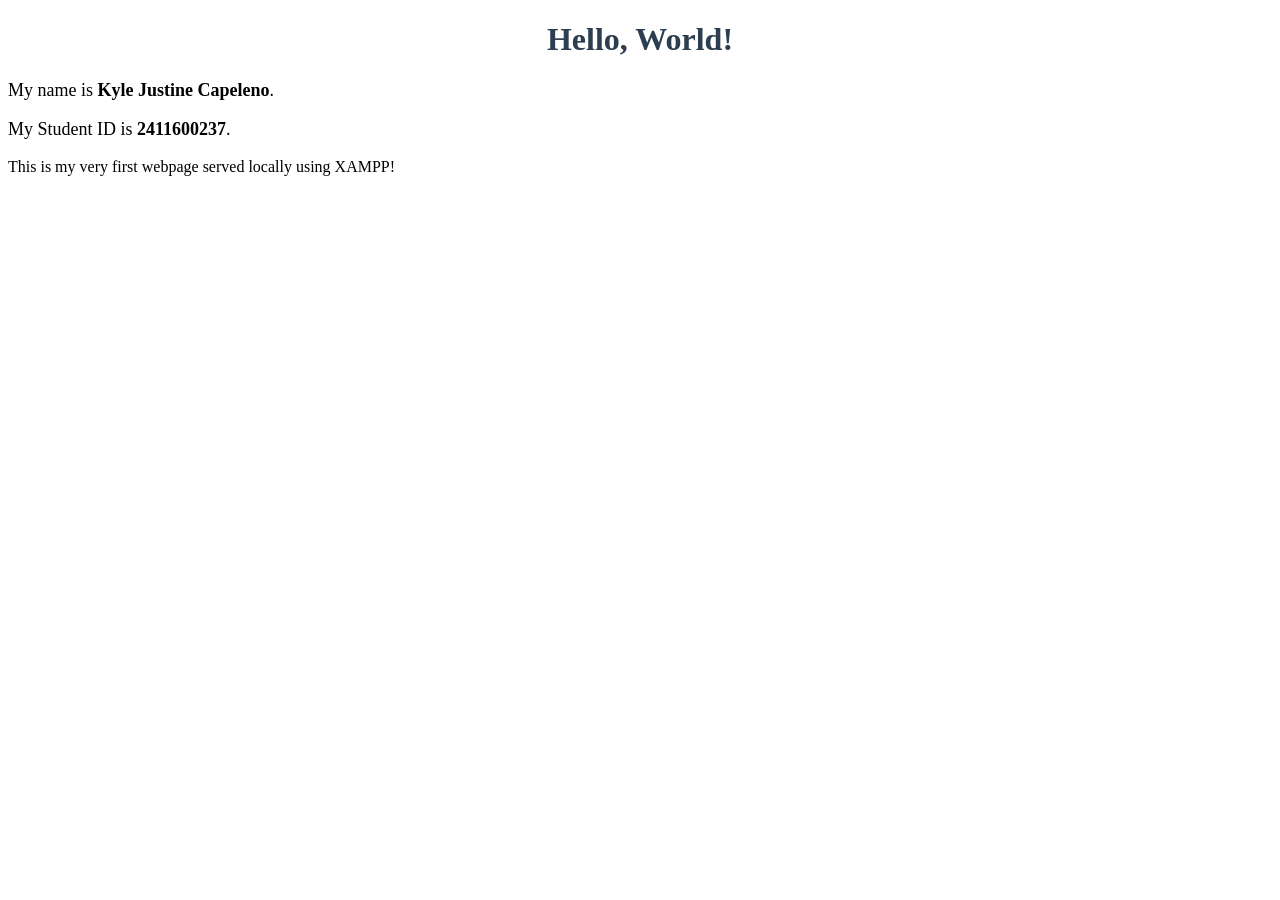
<file: index.html>
<!DOCTYPE html>
<html lang="en">
<head>
    <meta charset="UTF-8">
    <meta name="viewport" content="width=device-width, initial-scale=1.0">
    <title>Document</title>
</head>
<body>
    
</body>
</html>

<h1 style="color:#2c3e50; text-align:center;">Hello, World!</h1>

    <p style="font-size:18px;">My name is <strong>Kyle Justine Capeleno</strong>.</p>

    <p style="font-size:18px;">My Student ID is <strong>2411600237</strong>.</p>

    <p>This is my very first webpage served locally using XAMPP!</p>
</file>
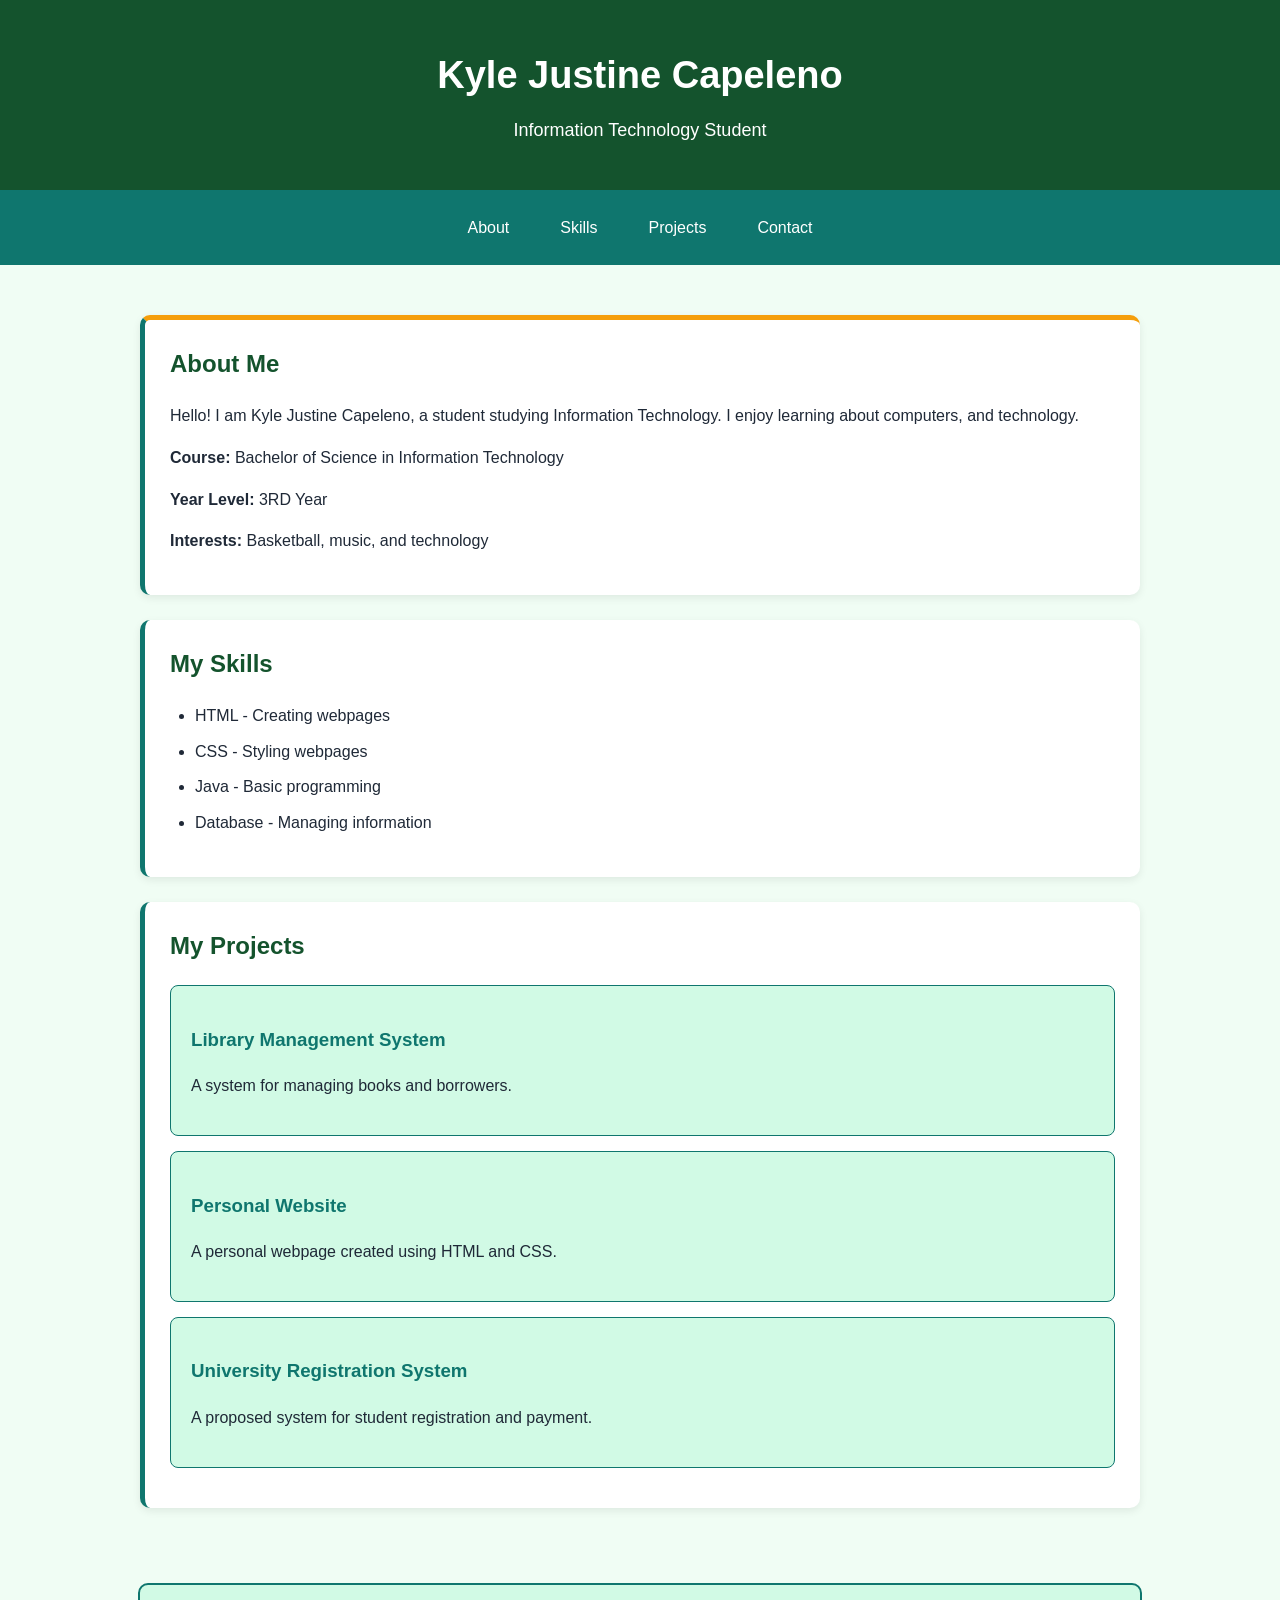
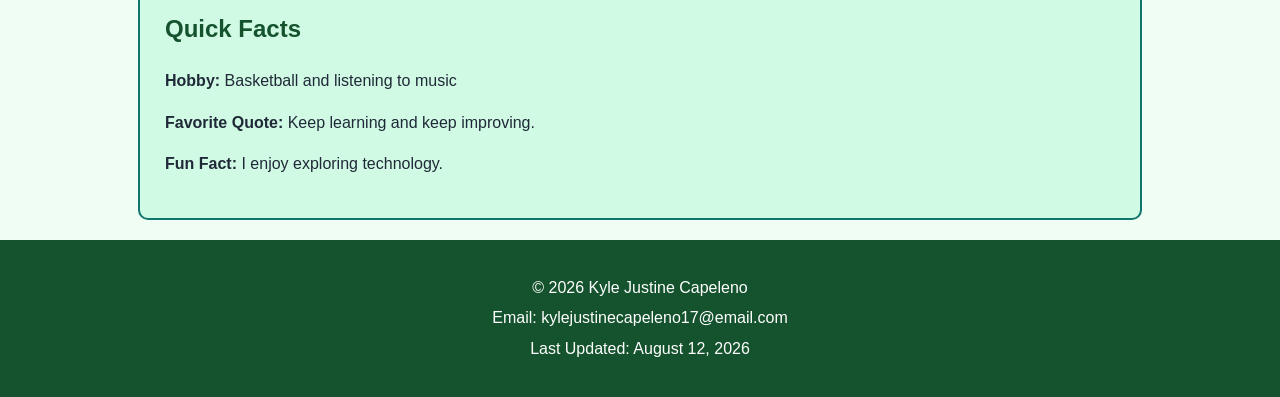
<file: Lab2_2411600237/index.html>
<!DOCTYPE html>
<html lang="en">

<head>
    <meta charset="UTF-8">
    <meta name="viewport" content="width=device-width, initial-scale=1.0">

    <title>Kyle Justine Capeleno - Personal Website</title>

    <link rel="stylesheet" href="style.css">
</head>

<body>

    <!-- Header -->
    <header>
        <h1>Kyle Justine Capeleno</h1>
        <p>Information Technology Student</p>
    </header>

    <!-- Navigation -->
    <nav>
        <a href="#about">About</a>
        <a href="#skills">Skills</a>
        <a href="#projects">Projects</a>
        <a href="#contact">Contact</a>
    </nav>

    <!-- Main Content -->
    <main>

        <!-- About Me -->
        <section id="about" class="intro-card">
            <h2>About Me</h2>

            <p>
                Hello! I am Kyle Justine Capeleno, a student studying Information Technology.
                I enjoy learning about computers, and technology.
            </p>

            <p>
                <strong>Course:</strong>
                Bachelor of Science in Information Technology
            </p>

            <p>
                <strong>Year Level:</strong>
                3RD Year
            </p>

            <p>
                <strong>Interests:</strong>
                Basketball, music, and technology
            </p>
        </section>

        <!-- Skills -->
        <section id="skills">
            <h2>My Skills</h2>

            <ul>
                <li>HTML - Creating webpages</li>
                <li>CSS - Styling webpages</li>
                <li>Java - Basic programming</li>
                <li>Database - Managing information</li>
            </ul>
        </section>

        <!-- Projects -->
        <section id="projects">
            <h2>My Projects</h2>

            <article>
                <h3>Library Management System</h3>
                <p>
                    A system for managing books and borrowers.
                </p>
            </article>

            <article>
                <h3>Personal Website</h3>
                <p>
                    A personal webpage created using HTML and CSS.
                </p>
            </article>

            <article>
                <h3>University Registration System</h3>
                <p>
                    A proposed system for student registration and payment.
                </p>
            </article>
        </section>

    </main>

    <!-- Aside -->
    <aside>
        <h2>Quick Facts</h2>

        <p>
            <strong>Hobby:</strong>
            Basketball and listening to music
        </p>

        <p>
            <strong>Favorite Quote:</strong>
            Keep learning and keep improving.
        </p>

        <p>
            <strong>Fun Fact:</strong>
            I enjoy exploring technology.
        </p>
    </aside>

    <!-- Footer -->
    <footer id="contact" class="contact-card">
        <p>&copy; 2026 Kyle Justine Capeleno</p>
        <p>Email: kylejustinecapeleno17@email.com</p>
        <p>Last Updated: August 12, 2026</p>
    </footer>

</body>

</html>
</file>
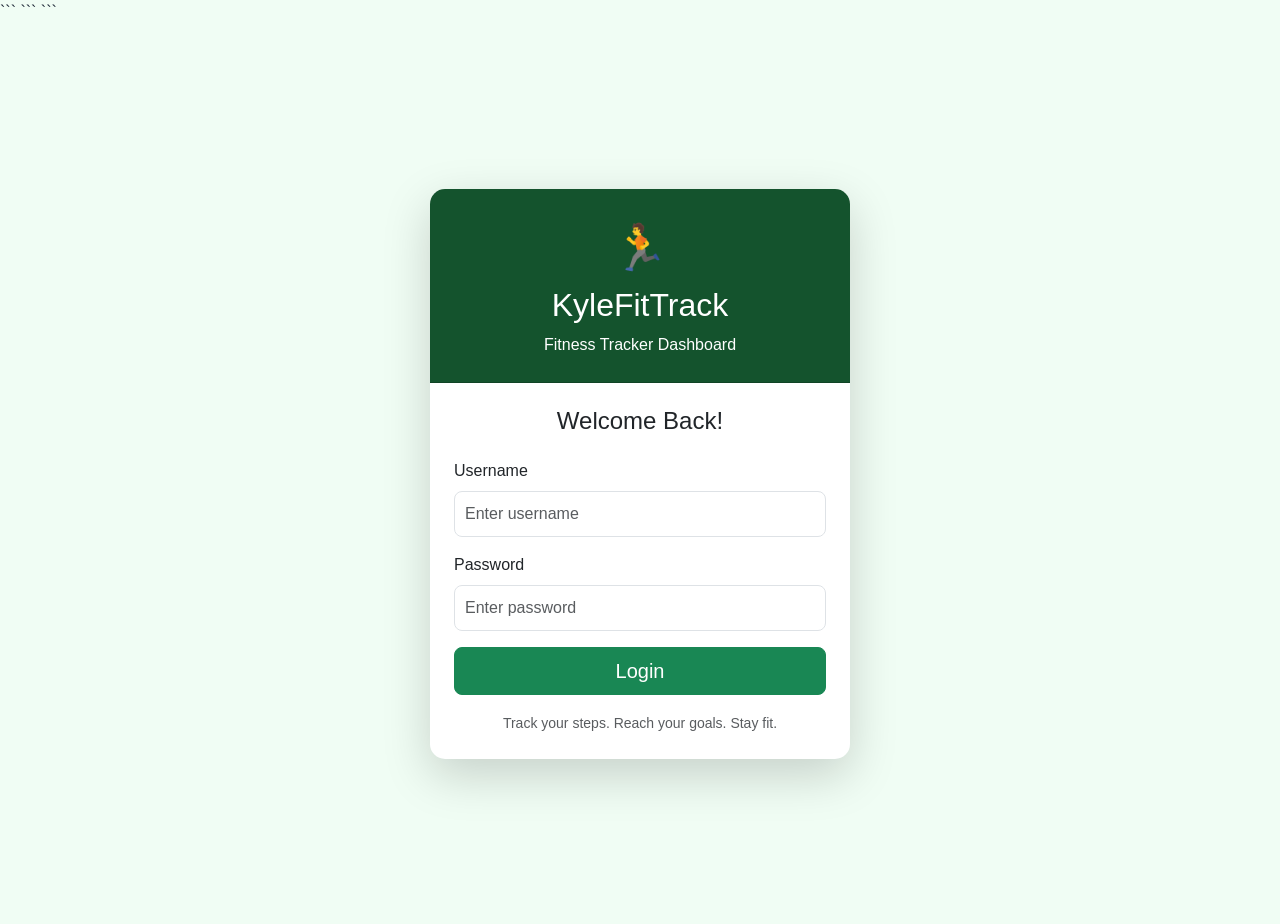
<file: Lab3_2411600237/index.html>
<!DOCTYPE html>

<html lang="en">
<head>
    <meta charset="UTF-8">
    <meta name="viewport" content="width=device-width, initial-scale=1.0">

```
<title>FitTrack - Login</title>

<!-- Bootstrap 5 CSS -->
<link href="https://cdn.jsdelivr.net/npm/bootstrap@5.3.3/dist/css/bootstrap.min.css" rel="stylesheet">

<!-- Custom CSS -->
<link rel="stylesheet" href="css/style.css">
```

</head>

<body class="login-page">

```
<div class="container min-vh-100 d-flex justify-content-center align-items-center">

    <div class="card login-card shadow-lg">

        <!-- Card Header -->
        <div class="card-header text-center">
            <div class="fitness-logo">🏃</div>
            <h2>KyleFitTrack</h2>
            <p class="mb-0">Fitness Tracker Dashboard</p>
        </div>

        <!-- Card Body -->
        <div class="card-body p-4">

            <h4 class="text-center mb-4">Welcome Back!</h4>

            <form id="loginForm">

                <!-- Username -->
                <div class="mb-3">
                    <label for="username" class="form-label">
                        Username
                    </label>

                    <input
                        type="text"
                        class="form-control"
                        id="username"
                        placeholder="Enter username"
                        required
                    >
                </div>

                <!-- Password -->
                <div class="mb-3">
                    <label for="password" class="form-label">
                        Password
                    </label>

                    <input
                        type="password"
                        class="form-control"
                        id="password"
                        placeholder="Enter password"
                        required
                    >
                </div>

                <!-- Error Message -->
                <div
                    id="loginAlert"
                    class="alert alert-danger d-none"
                    role="alert"
                >
                    Invalid username or password.
                </div>

                <!-- Login Button -->
                <div class="d-grid">
                    <button
                        type="button"
                        id="loginButton"
                        class="btn btn-success btn-lg"
                    >
                        Login
                    </button>
                </div>

            </form>

            <div class="text-center mt-3">
                <small class="text-muted">
                    Track your steps. Reach your goals. Stay fit.
                </small>
            </div>

        </div>

    </div>

</div>

<!-- Login JavaScript -->
    <script src="js/login.js"></script>
</body>
</html>
</file>
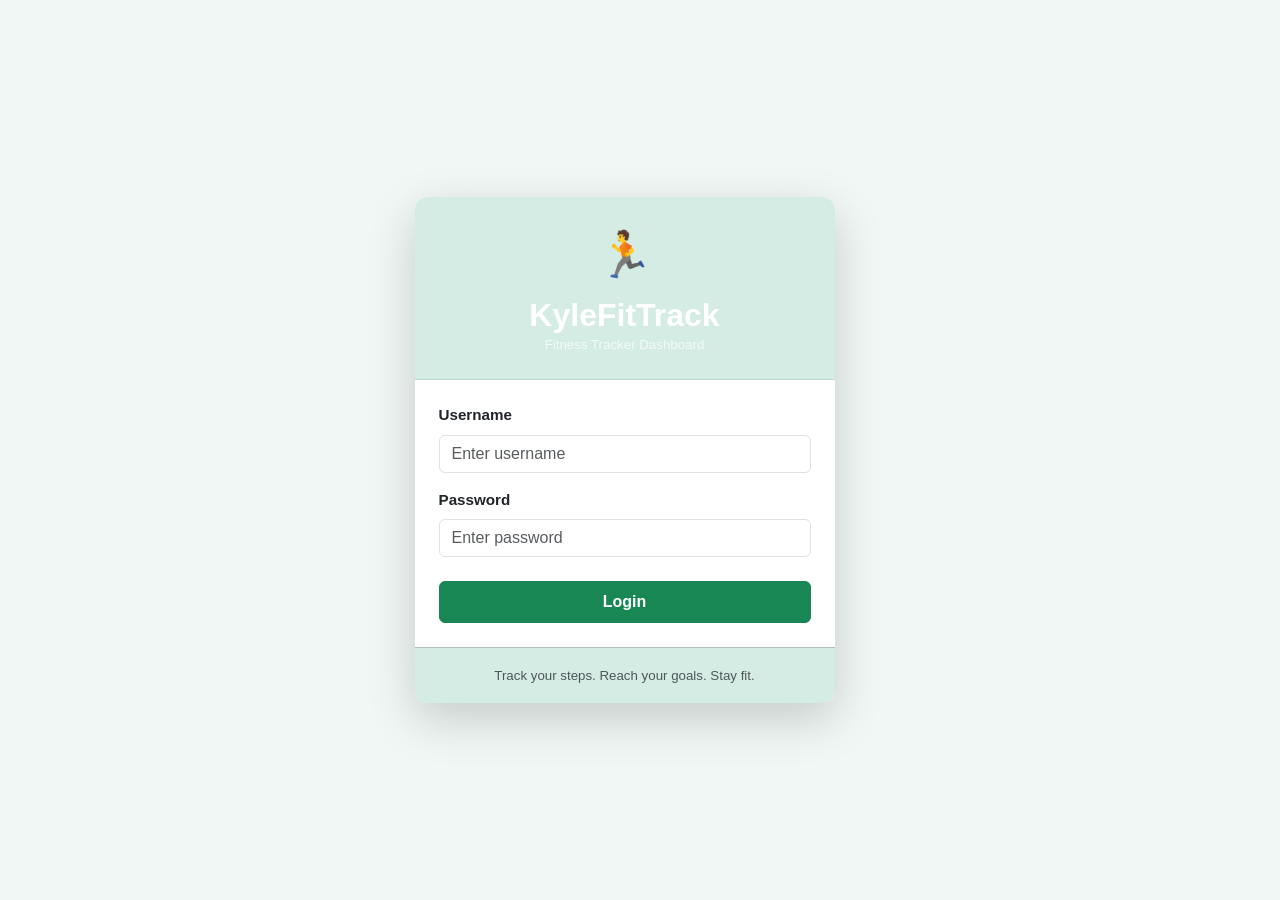
<file: Lab4_2411600237/index.html>
<!DOCTYPE html>
<html lang="en">
<head>
    <meta charset="UTF-8" />
    <meta name="viewport" content="width=device-width, initial-scale=1.0" />
    <title>KyleFitTrack – Login</title>
    <!-- Bootstrap 5 CSS -->
    <link rel="stylesheet" href="https://cdn.jsdelivr.net/npm/bootstrap@5.3.3/dist/css/bootstrap.min.css" />
    <!-- Custom CSS -->
    <link rel="stylesheet" href="css/style.css" />
</head>
<body class="login-body d-flex align-items-center justify-content-center min-vh-100">

    <div class="container">
        <div class="row justify-content-center">
            <div class="col-12 col-sm-10 col-md-6 col-lg-5">

                <!-- Login Card -->
                <div class="card login-card shadow-lg border-0">
                    <!-- Card Header -->
                    <div class="card-header login-header text-center py-4">
                        <div class="brand-icon mb-2">🏃</div>
                        <h2 class="fw-bold mb-0">KyleFitTrack</h2>
                        <p class="mb-0 opacity-75 small">Fitness Tracker Dashboard</p>
                    </div>

                    <!-- Card Body -->
                    <div class="card-body p-4">
                        <!-- Error Alert -->
                        <div id="loginError" class="alert alert-danger d-none" role="alert">
                            Invalid username or password. Please try again.
                        </div>

                        <!-- Login Form -->
                        <form id="loginForm" novalidate>
                            <!-- Username -->
                            <div class="mb-3">
                                <label for="username" class="form-label fw-semibold">Username</label>
                                <input
                                    type="text"
                                    class="form-control"
                                    id="username"
                                    placeholder="Enter username"
                                    required
                                    autocomplete="username"
                                />
                            </div>

                            <!-- Password -->
                            <div class="mb-3">
                                <label for="password" class="form-label fw-semibold">Password</label>
                                <input
                                    type="password"
                                    class="form-control"
                                    id="password"
                                    placeholder="Enter password"
                                    required
                                    autocomplete="current-password"
                                />
                            </div>

                            <!-- Submit -->
                            <div class="d-grid mt-4">
                                <button type="button" class="btn btn-primary-custom fw-bold py-2" id="loginBtn">
                                    Login
                                </button>
                            </div>
                        </form>


                    </div>

                    <!-- Card Footer -->
                    <div class="card-footer text-center py-3 login-footer">
                        <small class="text-muted">Track your steps. Reach your goals. Stay fit.</small>
                    </div>
                </div>

            </div>
        </div>
    </div>

    <!-- Bootstrap JS -->
    <script src="https://cdn.jsdelivr.net/npm/bootstrap@5.3.3/dist/js/bootstrap.bundle.min.js"></script>
    <!-- Login JS -->
    <script src="js/login.js"></script>
</body>
</html>
</file>
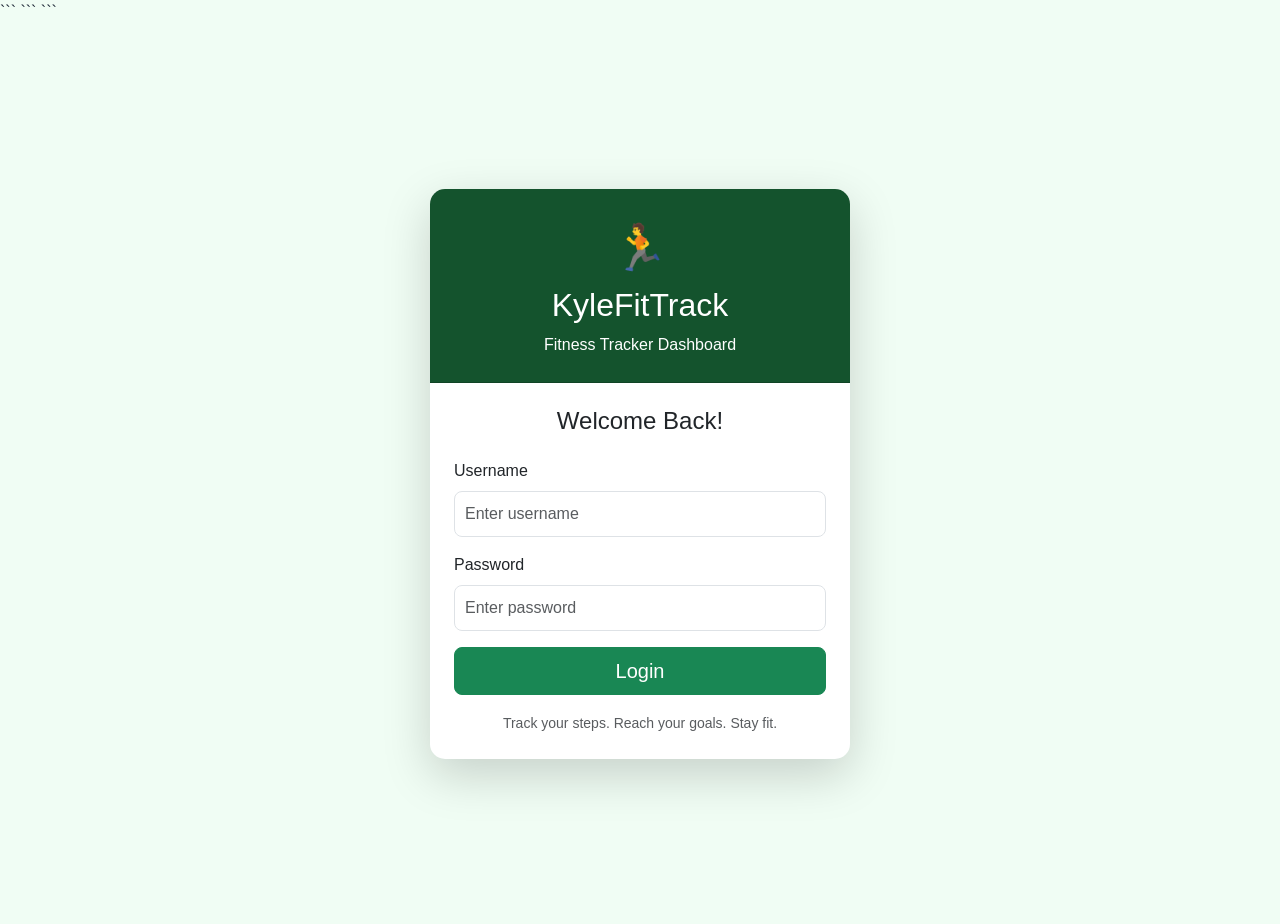
<file: Lab3_2411600237/dashboard.html>
<!DOCTYPE html>
<html lang="en">

<head>

    <meta charset="UTF-8">

    <meta name="viewport" content="width=device-width, initial-scale=1.0">

    <title>KyleFit Track</title>

    <!-- Bootstrap 5 -->
    <link
        href="https://cdn.jsdelivr.net/npm/bootstrap@5.3.3/dist/css/bootstrap.min.css"
        rel="stylesheet"
    >

    <!-- Your CSS -->
    <link rel="stylesheet" href="css/style.css">

</head>


<body>

<div class="container-fluid">

    <div class="row">


        <!-- =========================
             SIDEBAR
        ========================== -->

        <aside class="col-md-3 col-lg-2 bg-success text-white min-vh-100 p-3">

            <h3 class="text-center mb-4">
                KyleFit Track
            </h3>


            <nav>

                <a
                    href="#dashboard"
                    class="nav-link text-white mb-2"
                >
                    🏠 Dashboard
                </a>


                <a
                    href="#steps"
                    class="nav-link text-white mb-2"
                >
                    👣 Steps
                </a>


                <a
                    href="#calories"
                    class="nav-link text-white mb-2"
                >
                    🔥 Calories
                </a>


                <a
                    href="#workouts"
                    class="nav-link text-white mb-2"
                >
                    💪 Workouts
                </a>


                <a
                    href="#goals"
                    class="nav-link text-white mb-2"
                >
                    🎯 Goals
                </a>


                <hr>


                <a
                    href="#"
                    id="logoutButton"
                    class="nav-link text-white"
                >
                    🚪 Logout
                </a>

            </nav>

        </aside>



        <!-- =========================
             MAIN CONTENT
        ========================== -->

        <main class="col-md-9 col-lg-10 p-4">


            <!-- DASHBOARD -->

            <section id="dashboard" class="mb-5">

                <h2 id="greeting">
                    Welcome, User!
                </h2>

                <p class="text-muted">
                    Track your fitness progress and stay active.
                </p>


                <!-- STAT CARDS -->

                <div class="row g-3">


                    <!-- STEPS -->

                    <div class="col-md-6 col-xl-3">

                        <div class="card shadow-sm h-100">

                            <div class="card-body">

                                <h6 class="text-muted">
                                    👣 Steps
                                </h6>

                                <h2 id="stepsValue">
                                    0
                                </h2>

                                <p class="mb-0">
                                    steps today
                                </p>

                            </div>

                        </div>

                    </div>



                    <!-- CALORIES -->

                    <div class="col-md-6 col-xl-3">

                        <div class="card shadow-sm h-100">

                            <div class="card-body">

                                <h6 class="text-muted">
                                    🔥 Calories
                                </h6>

                                <h2 id="caloriesValue">
                                    0
                                </h2>

                                <p class="mb-0">
                                    kcal burned
                                </p>

                            </div>

                        </div>

                    </div>



                    <!-- WORKOUTS -->

                    <div class="col-md-6 col-xl-3">

                        <div class="card shadow-sm h-100">

                            <div class="card-body">

                                <h6 class="text-muted">
                                    💪 Workouts
                                </h6>

                                <h2 id="workoutsValue">
                                    0
                                </h2>

                                <p class="mb-0">
                                    completed
                                </p>

                            </div>

                        </div>

                    </div>



                    <!-- GOALS -->

                    <div class="col-md-6 col-xl-3">

                        <div class="card shadow-sm h-100">

                            <div class="card-body">

                                <h6 class="text-muted">
                                    🎯 Goal
                                </h6>

                                <h2>
                                    75%
                                </h2>

                                <p class="mb-0">
                                    weekly progress
                                </p>

                            </div>

                        </div>

                    </div>

                </div>

            </section>



            <!-- =========================
                 STEPS
            ========================== -->

            <section id="steps" class="mb-5">

                <div class="card shadow-sm">

                    <div class="card-body">

                        <h3>
                            👣 Steps
                        </h3>

                        <h4 class="mt-3">
                            0 steps
                        </h4>

                        <p class="text-muted">
                            Daily goal: 10,000 steps
                        </p>

                        <div class="progress">

                            <div
                                class="progress-bar bg-success"
                                style="width: 0%;"
                            >
                                0%
                            </div>

                        </div>

                    </div>

                </div>

            </section>



            <!-- =========================
                 CALORIES
            ========================== -->

            <section id="calories" class="mb-5">

                <div class="card shadow-sm">

                    <div class="card-body">

                        <h3>
                            🔥 Calories
                        </h3>

                        <h4 class="mt-3">

                            <span id="caloriesSectionValue">
                                0
                            </span>

                            kcal burned

                        </h4>

                        <p class="text-muted">
                            Calories are updated when you add a workout.
                        </p>

                    </div>

                </div>

            </section>



            <!-- =========================
                 WORKOUTS
            ========================== -->

            <section id="workouts" class="mb-5">

                <div class="card shadow-sm">

                    <div class="card-body">


                        <div class="d-flex justify-content-between align-items-center mb-3">

                            <h3 class="mb-0">
                                💪 Workouts
                            </h3>


                            <button
                                type="button"
                                class="btn btn-success"
                                data-bs-toggle="modal"
                                data-bs-target="#workoutModal"
                            >
                                + Add Workout
                            </button>

                        </div>



                        <!-- FILTER -->

                        <div class="mb-3">

                            <label
                                for="workoutFilter"
                                class="form-label"
                            >
                                Filter Workouts
                            </label>


                            <select
                                id="workoutFilter"
                                class="form-select"
                            >

                                <option value="all">
                                    All Workouts
                                </option>

                                <option value="Push Ups">
                                    Push Ups
                                </option>

                                <option value="Plank">
                                    Plank
                                </option>

                                <option value="High Knees">
                                    High Knees
                                </option>

                                <option value="Jumping Jacks">
                                    Jumping Jacks
                                </option>

                                <option value="Squats">
                                    Squats
                                </option>

                            </select>

                        </div>



                        <p>

                            Total workouts:

                            <strong id="workoutCount">
                                0
                            </strong>

                        </p>


                    </div>

                </div>

            </section>



            <!-- =========================
                 GOALS
            ========================== -->

            <section id="goals" class="mb-5">

                <div class="card shadow-sm">

                    <div class="card-body">

                        <h3>
                            🎯 Goals
                        </h3>

                        <p>
                            Weekly workout goal
                        </p>


                        <div class="progress mb-3">

                            <div
                                class="progress-bar bg-success"
                                style="width: 75%;"
                            >
                                75%
                            </div>

                        </div>


                        <p class="mb-0">
                            Goal: Complete 4 workouts this week.
                        </p>

                    </div>

                </div>

            </section>



            <!-- =========================
                 RECENT ACTIVITY
            ========================== -->

            <section id="recentActivity" class="mb-5">

                <div class="card shadow-sm">

                    <div class="card-body">

                        <h3 class="mb-3">
                            Recent Activity
                        </h3>


                        <div class="table-responsive">

                            <table class="table table-bordered table-hover">

                                <thead>

                                    <tr>

                                        <th>
                                            Date
                                        </th>

                                        <th>
                                            Workout
                                        </th>

                                        <th>
                                            Duration
                                        </th>

                                        <th>
                                            Calories
                                        </th>

                                    </tr>

                                </thead>


                                <tbody id="activityTable">

                                </tbody>

                            </table>

                        </div>

                    </div>

                </div>

            </section>


        </main>

    </div>

</div>



<!-- =========================
     ADD WORKOUT MODAL
========================== -->

<div
    class="modal fade"
    id="workoutModal"
    tabindex="-1"
    aria-hidden="true"
>

    <div class="modal-dialog">

        <div class="modal-content">


            <div class="modal-header">

                <h5 class="modal-title">
                    Add Workout
                </h5>


                <button
                    type="button"
                    class="btn-close"
                    data-bs-dismiss="modal"
                ></button>

            </div>



            <div class="modal-body">


                <!-- WORKOUT NAME -->

                <div class="mb-3">

                    <label
                        for="workoutName"
                        class="form-label"
                    >
                        Workout Name
                    </label>


                    <select
                        id="workoutName"
                        class="form-select"
                    >

                        <option value="">
                            Select workout
                        </option>

                        <option value="Push Ups">
                            Push Ups
                        </option>

                        <option value="Plank">
                            Plank
                        </option>

                        <option value="High Knees">
                            High Knees
                        </option>

                        <option value="Jumping Jacks">
                            Jumping Jacks
                        </option>

                        <option value="Squats">
                            Squats
                        </option>

                    </select>

                </div>



                <!-- DURATION -->

                <div class="mb-3">

                    <label
                        for="workoutDuration"
                        class="form-label"
                    >
                        Duration (minutes)
                    </label>


                    <input
                        type="number"
                        id="workoutDuration"
                        class="form-control"
                        placeholder="Example: 15"
                        min="1"
                    >

                </div>



                <!-- CALORIES -->

                <div class="mb-3">

                    <label
                        for="workoutCalories"
                        class="form-label"
                    >
                        Calories Burned
                    </label>


                    <input
                        type="number"
                        id="workoutCalories"
                        class="form-control"
                        placeholder="Example: 90"
                        min="1"
                    >

                </div>

            </div>



            <div class="modal-footer">


                <button
                    type="button"
                    class="btn btn-secondary"
                    data-bs-dismiss="modal"
                >
                    Close
                </button>


                <button
                    type="button"
                    id="saveWorkoutButton"
                    class="btn btn-success"
                >
                    Save Workout
                </button>

            </div>

        </div>

    </div>

</div>



     BOOTSTRAP JAVASCRIPT

<script
    src="https://cdn.jsdelivr.net/npm/bootstrap@5.3.3/dist/js/bootstrap.bundle.min.js">
</script>



DASHBOARD JAVASCRIPT

<script src="js/dashboard.js"></script>


</body>

</html>
</file>
<file: Lab2_2411600237/style.css>
/* ==================================================
   COLOR SCHEME
   Primary: #14532D
   Secondary: #0F766E
   Background: #F0FDF4
   Text: #1F2937
   Accent: #F59E0B
   Light Accent: #D1FAE5
   ================================================== */


/* ==================================================
   BASIC PAGE STYLE
   ================================================== */

body {
    font-family: Arial, Helvetica, sans-serif;
    background-color: #F0FDF4;
    color: #1F2937;
    margin: 0;
    padding: 0;
    line-height: 1.6;
}


/* ==================================================
   HEADER
   ================================================== */

header {
    background-color: #14532D;
    color: white;
    text-align: center;
    padding: 45px 20px;
}

header h1 {
    font-size: 38px;
    margin: 0 0 10px;
}

header p {
    font-size: 18px;
    margin: 0;
}


/* ==================================================
   NAVIGATION
   ================================================== */

nav {
    background-color: #0F766E;
    padding: 15px;
    display: flex;
    justify-content: center;
    gap: 15px;
}

nav a {
    color: white;
    text-decoration: none;
    padding: 10px 18px;
    border-radius: 6px;
    transition: 0.3s;
}


/* Navigation Hover Effect */

nav a:hover {
    background-color: #F59E0B;
    color: #1F2937;
}


/* ==================================================
   MAIN CONTENT
   ================================================== */

main {
    max-width: 1000px;
    margin: 30px auto;
    padding: 20px;
}


/* ==================================================
   SECTIONS
   ================================================== */

section {
    background-color: white;
    padding: 25px;
    margin-bottom: 25px;
    border-radius: 10px;
    border-left: 5px solid #0F766E;
    box-shadow: 0 3px 8px rgba(0, 0, 0, 0.08);
}


/* ==================================================
   HEADINGS
   ================================================== */

h2 {
    color: #14532D;
    margin-top: 0;
}

h3 {
    color: #0F766E;
}


/* ==================================================
   SKILLS
   ================================================== */

ul {
    padding-left: 25px;
}

li {
    margin-bottom: 10px;
}


/* ==================================================
   PROJECTS
   ================================================== */

.project-container {
    display: flex;
    gap: 20px;
    flex-wrap: wrap;
}

article {
    background-color: #D1FAE5;
    padding: 20px;
    margin-bottom: 15px;
    border-radius: 8px;
    border: 1px solid #0F766E;
}


/* ==================================================
   ASIDE
   ================================================== */

aside {
    max-width: 950px;
    margin: 20px auto;
    padding: 25px;
    background-color: #D1FAE5;
    border: 2px solid #0F766E;
    border-radius: 10px;
}


/* ==================================================
   FOOTER
   ================================================== */

footer {
    background-color: #14532D;
    color: white;
    text-align: center;
    padding: 30px;
}

footer p {
    margin: 5px 0;
}


/* ==================================================
   CUSTOM CLASS 1
   ================================================== */

.intro-card {
    border-top: 5px solid #F59E0B;
}


/* ==================================================
   CUSTOM CLASS 2
   ================================================== */

.contact-card {
    text-align: center;
    border-left-color: #F59E0B;
}


/* ==================================================
   CUSTOM CLASS 3
   ================================================== */

.button {
    display: inline-block;
    background-color: #F59E0B;
    color: #1F2937;
    padding: 10px 18px;
    border-radius: 6px;
    text-decoration: none;
}


/* Button Hover */

.button:hover {
    background-color: #0F766E;
    color: white;
}
</file>
<file: Lab3_2411600237/css/style.css>
/* Fitness Tracker Theme */

:root {
--primary: #198754;
--dark-green: #14532D;
--background: #F0FDF4;
--light-green: #DCFCE7;
--accent: #F59E0B;
--text: #1F2937;
}

body {
background-color: var(--background);
color: var(--text);
font-family: Arial, sans-serif;
}

/* Navbar */

.fitness-navbar {
background-color: var(--dark-green);
}

.fitness-navbar .navbar-brand {
color: white;
}

.fitness-navbar .nav-link {
color: white;
}

.fitness-navbar .nav-link:hover {
color: var(--light-green);
}

/* Sidebar */

.sidebar {
min-height: calc(100vh - 56px);
background-color: white;
border-right: 1px solid #ddd;
}

.sidebar h5 {
color: var(--dark-green);
}

.sidebar .nav-link {
color: var(--text);
padding: 10px;
border-radius: 8px;
margin-bottom: 5px;
}

.sidebar .nav-link:hover,
.sidebar .nav-link.active {
background-color: var(--light-green);
color: var(--dark-green);
}

/* Main Content */

.main-content {
min-height: calc(100vh - 56px);
}

/* Statistic Cards */

.stat-card {
border: none;
border-radius: 12px;
background-color: white;
}

.stat-card:hover {
transform: translateY(-3px);
transition: 0.2s;
}

.stat-icon {
font-size: 30px;
margin-bottom: 10px;
}

.stat-card h2 {
color: var(--primary);
}

/* Login Page */

.login-page {
    background-color: var(--background);
}

.login-card {
    width: 100%;
    max-width: 420px;
    border: none;
    border-radius: 15px;
    overflow: hidden;
}

.login-card .card-header {
    background-color: var(--dark-green);
    color: white;
    padding: 25px;
}

.fitness-logo {
    font-size: 45px;
    margin-bottom: 5px;
}

.login-card .form-control {
    padding: 10px;
    border-radius: 8px;
}

.login-card .form-control:focus {
    border-color: var(--primary);
    box-shadow: 0 0 0 0.2rem rgba(25, 135, 84, 0.15);
}

.login-card .btn-success {
    background-color: var(--primary);
    border-color: var(--primary);
}

.login-card .btn-success:hover {
    background-color: var(--dark-green);
    border-color: var(--dark-green);
}
</file>
<file: Lab4_2411600237/css/style.css>
/* ================================
   KYLEFITTRACK - Lab 4 Style Sheet
   Extended from Lab 3
   Theme: Fitness Tracker (Green Monochromatic)
   ================================ */

/* ================================
   CSS VARIABLES — EXACT LAB 3 COLORS
   ================================ */
:root {
    --primary:       #198754;   /* Lab 3: primary */
    --secondary:     #1a936f;   /* Lab 3: secondary */
    --dark-green:    #14532D;   /* Lab 3: dark-green */
    --background:    #f0f7f4;   /* Lab 3: background (EXACT) */
    --light-accent:  #d4ece4;   /* Lab 3: light-accent (EXACT) */
    --accent:        #f3a712;   /* Lab 3: accent (EXACT) */
    --text:          #1a2e24;   /* Lab 3: text (EXACT) */

    /* Lab 4 additions (same green family) */
    --medium-green:  #166534;
    --text-muted:    #4b5c4e;
    --card-bg:       #ffffff;
    --border:        #c8ddd4;
    --accent-red:    #dc3545;
    --shadow:        0 2px 12px rgba(20, 83, 45, 0.08);
}

/* ================================
   GLOBAL (from Lab 3)
   ================================ */
* {
    box-sizing: border-box;
}

body {
    background-color: var(--background);
    color: var(--text);
    font-family: Arial, sans-serif;
    font-size: 0.95rem;
}

/* ================================
   LOGIN PAGE (Lab 3 exact + extended)
   ================================ */
.login-body {
    background-color: var(--background);
    min-height: 100vh;
}

.login-card {
    width: 100%;
    max-width: 420px;
    border: none;
    border-radius: 15px;
    overflow: hidden;
    box-shadow: 0 8px 32px rgba(0, 0, 0, 0.15);
}

/* Lab 3: .login-card .card-header → mapped to .login-header */
.login-header {
    background-color: var(--dark-green);
    color: white;
    padding: 25px;
}

.login-header h2 {
    color: white;
}

.login-footer {
    background-color: var(--light-accent);
}

/* Lab 3: .fitness-logo */
.brand-icon {
    font-size: 45px;
    margin-bottom: 5px;
}

/* Lab 3: form control focus */
.form-control:focus,
.form-select:focus {
    border-color: var(--primary);
    box-shadow: 0 0 0 0.2rem rgba(25, 135, 84, 0.15);
}

/* Lab 3: login button → mapped to .btn-primary-custom */
.btn-primary-custom {
    background-color: var(--primary);
    border-color: var(--primary);
    color: white;
}

.btn-primary-custom:hover,
.btn-primary-custom:focus {
    background-color: var(--dark-green);
    border-color: var(--dark-green);
    color: white;
}

.btn-primary-custom:active {
    background-color: #0d5c3e;
    border-color: #0d5c3e;
    color: white;
}

/* ================================
   NAVBAR (Lab 3 .fitness-navbar → .dashboard-navbar)
   ================================ */
.dashboard-navbar {
    background-color: var(--dark-green);
    box-shadow: 0 2px 8px rgba(0, 0, 0, 0.18);
}

.dashboard-navbar .navbar-brand {
    color: white;
}

.dashboard-navbar .nav-link {
    color: white;
    border-radius: 6px;
    padding: 6px 10px;
    transition: background 0.15s, color 0.15s;
}

.dashboard-navbar .nav-link:hover,
.dashboard-navbar .nav-link.active {
    background-color: var(--light-accent);
    color: var(--dark-green);
}

.brand-icon-sm {
    font-size: 1.4rem;
}

/* ================================
   DASHBOARD BODY
   ================================ */
.dashboard-body {
    background-color: var(--background);
    min-height: 100vh;
}

/* ================================
   STAT CARDS (Lab 3 extended)
   ================================ */
.stat-card {
    border: none;
    border-radius: 12px;
    background-color: var(--card-bg);
    box-shadow: var(--shadow);
    transition: transform 0.2s, box-shadow 0.2s;
    cursor: default;
}

.stat-card:hover {
    transform: translateY(-3px);
    box-shadow: 0 6px 20px rgba(20, 83, 45, 0.15);
}

.stat-icon {
    font-size: 30px;
    margin-bottom: 10px;
}

.stat-label {
    font-size: 0.78rem;
    font-weight: 600;
    text-transform: uppercase;
    color: var(--text-muted);
    letter-spacing: 0.5px;
}

/* Lab 3: .stat-card h2 → .stat-value */
.stat-value {
    font-size: 2rem;
    font-weight: 700;
    color: var(--primary);
    line-height: 1.1;
}

.stat-sub {
    font-size: 0.78rem;
    color: var(--text-muted);
    margin-top: 2px;
}

/* ================================
   GENERAL CARDS (Lab 4 addition)
   ================================ */
.card {
    border-radius: 12px;
    border: 1px solid var(--border);
    box-shadow: var(--shadow);
}

.card-header {
    background-color: var(--light-accent);
    border-bottom: 1px solid #b8d8cc;
    border-radius: 12px 12px 0 0 !important;
}

/* ================================
   CHART CARDS (Lab 4 addition)
   ================================ */
.chart-card-header {
    background-color: var(--light-accent);
    border-bottom: 1px solid #b8d8cc;
    padding: 12px 16px;
}

.chart-card-header h6 {
    color: var(--dark-green);
}

.chart-container-sm {
    position: relative;
    width: 100%;
    height: 220px;
}

/* ================================
   TABLE (Lab 4 addition)
   ================================ */
.table-header th {
    background-color: var(--dark-green);
    color: white;
    font-size: 0.82rem;
    font-weight: 600;
    text-transform: uppercase;
    letter-spacing: 0.4px;
    border: none;
    padding: 10px 14px;
}

.table > tbody > tr {
    transition: background 0.12s;
}

.table > tbody > tr:hover {
    background-color: var(--light-accent);
}

/* ================================
   INTENSITY BADGES (Lab 4 addition)
   ================================ */
.badge-high {
    background-color: #fde8e8;
    color: #7f1d1d;
    padding: 3px 8px;
    border-radius: 20px;
    font-size: 0.75rem;
    font-weight: 600;
}

.badge-medium {
    background-color: #fef3c7;
    color: #78350f;
    padding: 3px 8px;
    border-radius: 20px;
    font-size: 0.75rem;
    font-weight: 600;
}

.badge-low {
    background-color: var(--light-accent);
    color: var(--dark-green);
    padding: 3px 8px;
    border-radius: 20px;
    font-size: 0.75rem;
    font-weight: 600;
}

/* ================================
   SEARCH HIGHLIGHT (Lab 4 addition)
   ================================ */
.search-highlight {
    background-color: #f3a712;
    color: #1a2e24;
    border-radius: 3px;
    padding: 0 2px;
}

/* ================================
   LOW ACTIVITY ROW (Lab 4 addition)
   ================================ */
.low-activity-row {
    background-color: #fff8e6 !important;
    border-left: 3px solid var(--accent);
}

/* ================================
   MODAL (Lab 4 addition)
   ================================ */
.modal-header-custom {
    background-color: var(--dark-green);
    color: white;
}

.modal-header-custom .modal-title {
    color: white;
}

/* ================================
   PROGRESS BARS (Lab 4 addition)
   ================================ */
.progress {
    border-radius: 20px;
    background-color: var(--light-accent);
}

.progress-bar {
    border-radius: 20px;
    font-size: 0.72rem;
    font-weight: 600;
    transition: width 0.6s ease;
}

/* ================================
   ALERTS (Lab 4 addition)
   ================================ */
.alert-warning {
    background-color: #fff8e6;
    border-color: #f3a712;
    color: #78350f;
}

/* ================================
   TOAST (Lab 4 addition)
   ================================ */
.toast {
    min-width: 240px;
}

/* ================================
   SIMULATION STATUS BADGE (Lab 4 addition)
   ================================ */
#simStatus {
    font-size: 0.78rem;
    padding: 5px 10px;
    border-radius: 20px;
}

/* ================================
   SIDEBAR (Lab 3 — kept for reference)
   ================================ */
.sidebar {
    min-height: calc(100vh - 56px);
    background-color: white;
    border-right: 1px solid #ddd;
}

.sidebar h5 {
    color: var(--dark-green);
}

.sidebar .nav-link {
    color: var(--text);
    padding: 10px;
    border-radius: 8px;
    margin-bottom: 5px;
}

.sidebar .nav-link:hover,
.sidebar .nav-link.active {
    background-color: var(--light-accent);
    color: var(--dark-green);
}

/* ================================
   RESPONSIVE — MOBILE (Lab 4 addition)
   ================================ */
@media (max-width: 576px) {
    .stat-value {
        font-size: 1.5rem;
    }

    .stat-icon {
        font-size: 1.5rem;
    }

    .chart-container-sm {
        height: 180px;
    }

    .dashboard-navbar .navbar-brand {
        font-size: 1rem;
    }

    .table-header th {
        font-size: 0.72rem;
        padding: 8px 10px;
    }

    .card-header h5,
    .card-header h6 {
        font-size: 0.9rem;
    }
}

@media (max-width: 768px) {
    .chart-container-sm {
        height: 200px;
    }
}
</file>
